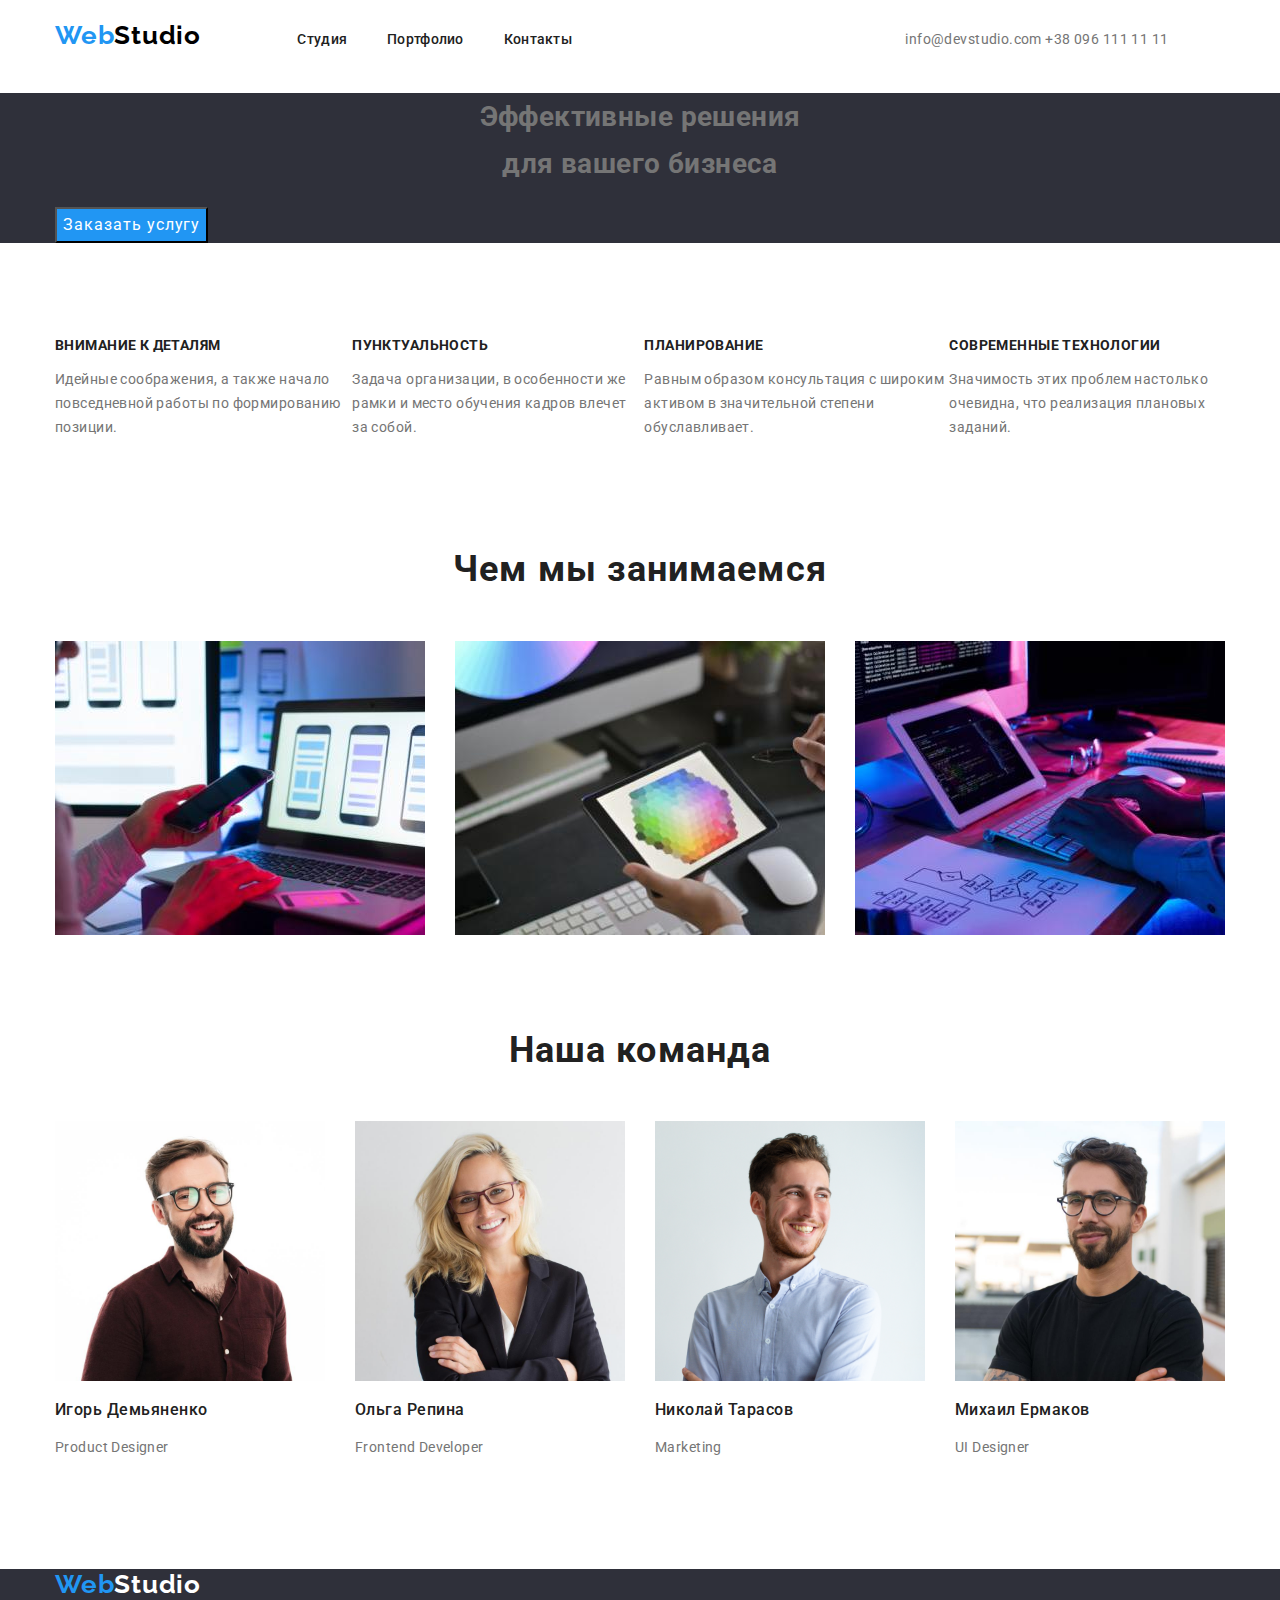
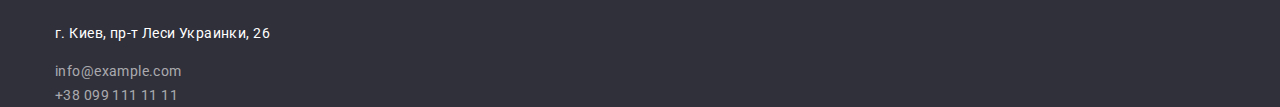
<file: index.html>
<!DOCTYPE html>
<html lang="en">
<head>
    <meta charset="UTF-8">
    <meta http-equiv="X-UA-Compatible" content="IE=edge">
    <meta name="viewport" content="width=device-width, initial-scale=1.0">
    <title>WebStudio</title>
    <link rel="preconnect" href="https://fonts.gstatic.com">
    <link href="https://fonts.googleapis.com/css2?family=Raleway:wght@700&family=Roboto:wght@400;500;700;900&display=swap" rel="stylesheet" rel="stylesheet">

    <link rel="stylesheet" href="https://cdnjs.cloudflare.com/ajax/libs/modern-normalize/1.0.0/modern-normalize.css">
    
    <link rel="stylesheet" href="./css/stayl.css">
</head>
<body class="body">
    <header  class="page-header">

        <div class="container">
            <nav>
                <h2  class="label-stayl menu logo label-position"><a class="link"href="./"> Web<span class="label-color">Studio</span></a></h2>
        
        
            <ul class="list menu link-item-nav ">
                <li class="menu-item"><a class="link"href="">Студия</a></li>
                <li class="menu-item"><a class="link"href="./portfolio.html">Портфолио</a></li>
                <li class="menu-mail"><a class="link"href="">Контакты</a></li>
               
            </ul>
                <a class="link list menu-item  "href="mailto:info@devstudio.com">info@devstudio.com</a>
                <a class="link list menu-item"href="tel:+38 096 111 11 11">+38 096 111 11 11</a>
               
            </nav> 
        </div>

    </header>
    <main>
        <section class="bg-color">
        <div class="container hero ">
                <h1 class="page-title">Эффективные решения <br> для вашего бизнеса</h1>
                <button class="btn-studio" type="button">Заказать услугу</button>
        </div>
        </section>

        <section>
            <div class="container position ">
                <ul class="list position-list">
                        <li >
                            <h3 class="studio-title-list" >Внимание к деталям</h3>
                            <p>Идейные соображения, а также начало повседневной работы по формированию позиции.</p>
                        </li>
                        <li>
                            <h3 class="studio-title-list ">Пунктуальность</h3>
                            <p>Задача организации, в особенности же рамки и место обучения кадров влечет за собой.</p>
                        </li>
                        <li>
                            <h3 class="studio-title-list ">Планирование</h3>
                            <p>Равным образом консультация с широким активом в значительной степени обуславливает.</p>
                        </li>
                        <li>
                            <h3 class="studio-title-list ">Современные технологии</h3>
                            <p>Значимость этих проблем настолько очевидна, что реализация плановых заданий.</p>
                        </li>
                </ul> 
            </div>
        </section>

        <section> 
            <div class="container">
                <h2 class="section-title">Чем мы занимаемся</h2>
                <ul class="list card-set">
                    <li class="item"><img src="./img/iphon.jpg" width="370" alt=""></li>
                    <li class="item"><img src="./img/ipod.jpg" width="370" alt=""></li>
                    <li class="item"><img src="./img/coding.jpg" width="370" alt=""></li>
                </ul>
            </div>
        </section>

        <section>
            <div class="container">
                <h2 class="section-title">Наша команда</h2>
                <ul class="list card-set team-position">
                    <li class="item">

                        <img src="./img/Игорь Демьяненко.jpg" width="270" alt="Игорь Демьяненко">
                        <h3 class="studio-title-hero card-heading">Игорь Демьяненко</h3>
                        <p>Product Designer</p>

                    </li>
                    <li class="item">
                        <img src="./img/Ольга Репина.jpg" width="270" alt="Ольга Репина">
                        <h3 class="studio-title-hero card-heading">Ольга Репина</h3>
                        <p>Frontend Developer</p>
                    </li>

                    <li class="item">
                        <img src="./img/Николай Тарасов.jpg" width="270" alt="Николай Тарасов">
                        <h3 class="studio-title-hero card-heading">Николай Тарасов</h3>
                        <p>Marketing</p>
                    </li>

                    <li class="item">
                        <img src="./img/Михаил Ермаков.jpg" width="270" alt="Михаил Ермаков">
                        <h3 class="studio-title-hero card-heading">Михаил Ермаков</h3>
                        <p>UI Designer</p>
                    </li>

                </ul>
        

            </div>

        </section>


    </main>
    <footer class="bg-color ">
      <div class="container">
    
            <h2 class="label-stayl  "><a class="link"href="./"> Web<span class="label-color-footer">Studio</span></a></h2>
            
                <address class="address">
                    
                <p class="address-label"> 
                    г. Киев, пр-т Леси Украинки, 26
                </p>
                    <a class="link-item-color"href="mailto:info@devstudio.com">info@example.com</a> <br>
                    <a class="link-item-color"href="tel:+38 096 111 11 11">+38 099 111 11 11</a>
            
                
    
            </address>
    
       </div>
      </footer>
  






</body>
</html>
</file>
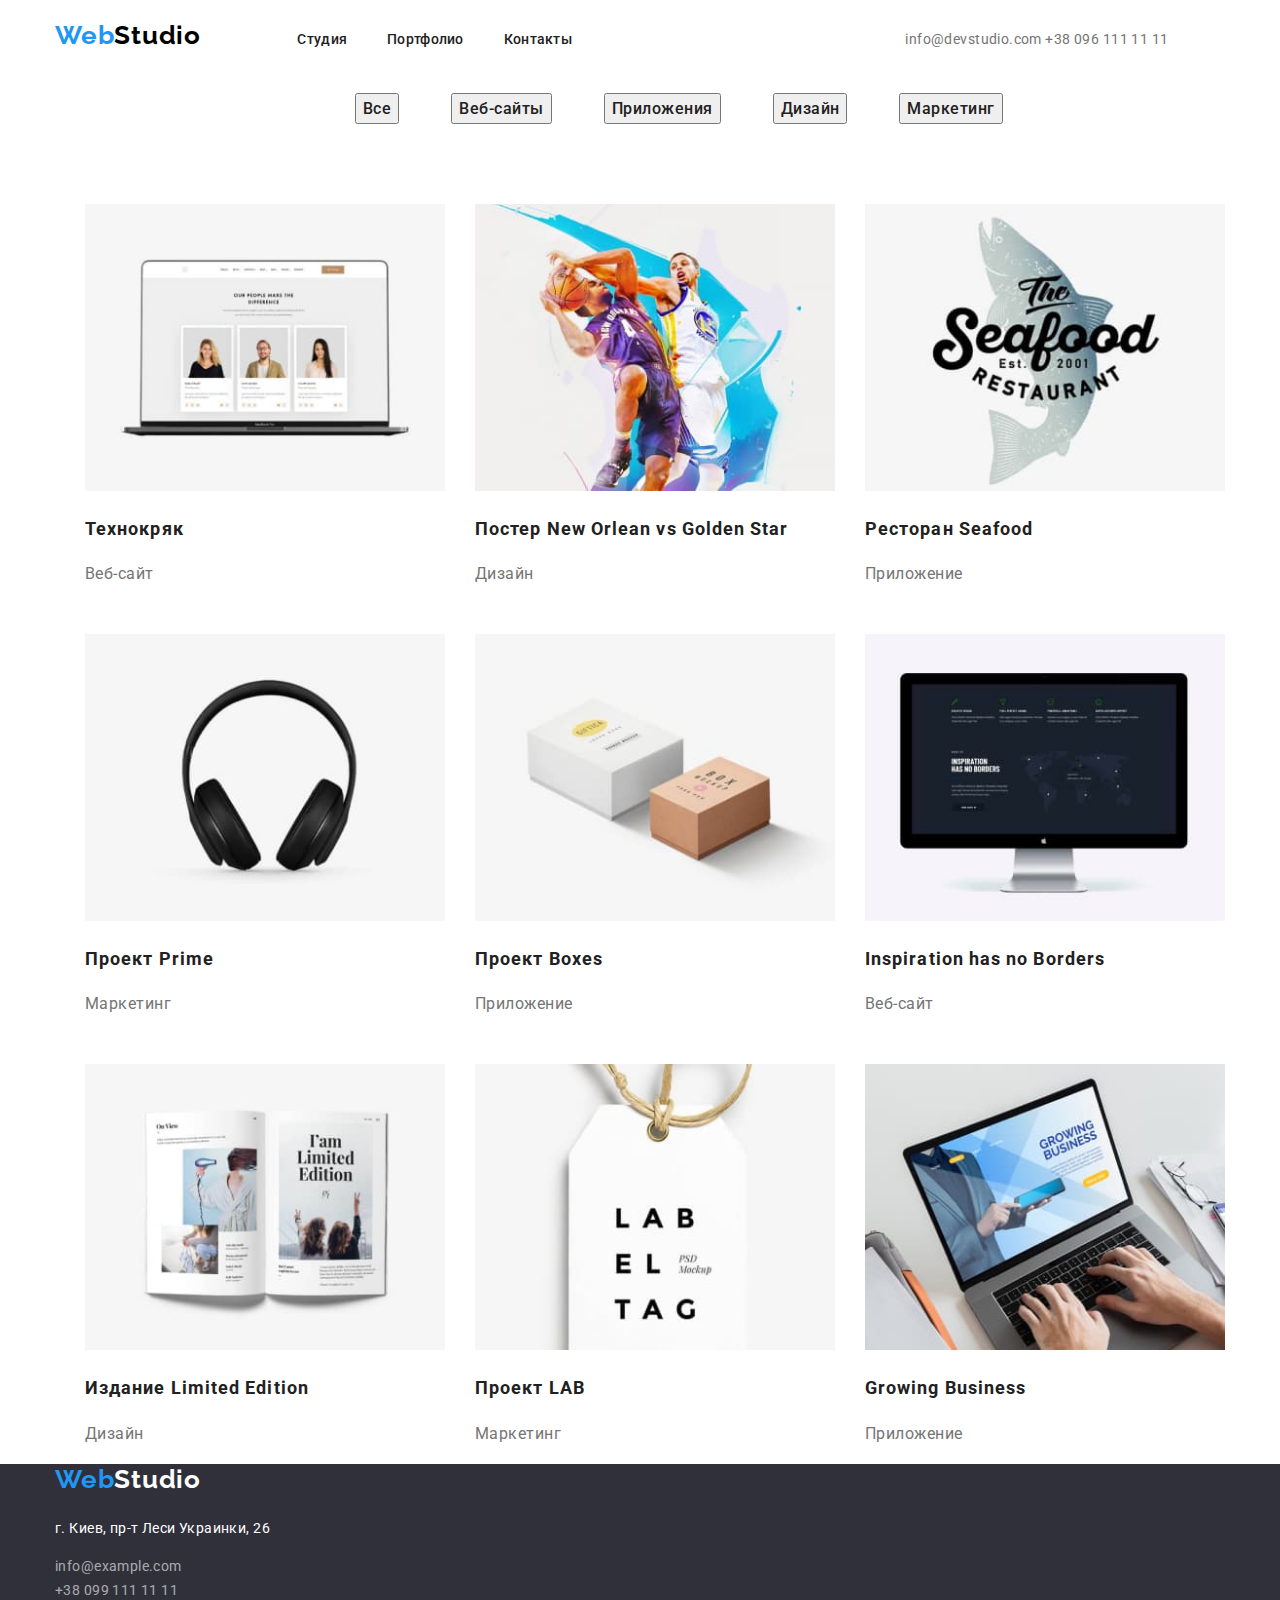
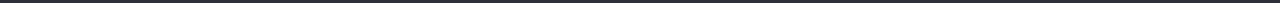
<file: portfolio.html>
<!DOCTYPE html>
<html lang="en">
<head>
    <meta charset="UTF-8">
    <meta http-equiv="X-UA-Compatible" content="IE=edge">
    <meta name="viewport" content="width=device-width, initial-scale=1.0">
    <title>Портфолио</title>
    <link rel="preconnect" href="https://fonts.gstatic.com">
    <link href="https://fonts.googleapis.com/css2?family=Raleway:wght@700&family=Roboto:wght@400;500;700;900&display=swap" rel="stylesheet" rel="stylesheet">

    <link rel="stylesheet" href="https://cdnjs.cloudflare.com/ajax/libs/modern-normalize/1.0.0/modern-normalize.css">
   
    <link rel="stylesheet" href="./css/stayl.css">
</head>
<body>
    <header  class="page-header">

        <div class="container ">
            <nav>
                <h2  class="label-stayl menu logo label-position"><a class="link"href="./"> Web<span class="label-color">Studio</span></a></h2>
        
        
            <ul class="list menu link-item-nav ">
                <li class="menu-item"><a class="link"href="./index.html">Студия</a></li>
                <li class="menu-item"><a class="link"href="">Портфолио</a></li>
                <li class="menu-mail"><a class="link"href="">Контакты</a></li>
               
            </ul>
                <a class="link list menu-item  "href="mailto:info@devstudio.com">info@devstudio.com</a>
                <a class="link list menu-item"href="tel:+38 096 111 11 11">+38 096 111 11 11</a>
               
            </nav> 
        </div>

    </header>
    <main>
        
        <section class="menu-portfolio-position">
            <div class="container ">
                <h1 class="visually-hidden ">Примеры работ</h1>
                <ul class="list menu-portfolio ">
                    <li class="menu-portfolio-item menu-portfolio-centr  "><button class="btn-portfolio" type="button">Все</button></li>
                    <li class="menu-portfolio-item"><button class="btn-portfolio" type="button">Веб-сайты</button></li>
                    <li class="menu-portfolio-item"><button class="btn-portfolio"type="button">Приложения</button></li>
                    <li class="menu-portfolio-item"><button class="btn-portfolio"type="button">Дизайн</button></li>
                    <li class="menu-portfolio-item"><button class="btn-portfolio"type="button">Маркетинг</button></li>

                </ul>
           </div>

           <div class="container ">
                <ul class="list card-set-portfolio ">
                    <li class="card-set-list">

                        <div>
                          <img src="./img-page2/Технокряк.jpg" width="370" alt="Ноутбук">
                        </div>

                        <div>
                            <h1 class="portfolio-title-list card-heading">Технокряк</h1>
                            <p class="title-label-portfolio card-text-portfolio ">Веб-сайт</p>
                       </div>
                    </li>
                    
                    <li class="card-set-list">
                            <div>
                            <img src="./img-page2/Постер New Orlean vs Golden Star.jpg" width="370"  alt="Постер с баскетболистами">
                            </div>

                        <div>
                            <h1 class="portfolio-title-list card-heading">Постер New Orlean vs Golden Star</h1>
                            <p class="title-label-portfolio card-text-portfolio">Дизайн</p>
                        </div>

                    </li>


                    <li class="card-set-list">
                        <div>
                         <img src="./img-page2/Ресторан Seafood.jpg" width="370"  alt="Эмблема ресторана">
                        </div>

                        <div>
                            <h1 class="portfolio-title-list card-heading">Ресторан Seafood</h1>
                            <p class="title-label-portfolio card-text-portfolio">Приложение</p>
                        </div>
                    </li>


                    <li class="card-set-list">
                        <div>
                         <img src="./img-page2/Проект Prime.jpg" width="370"  alt="Наушники">
                        </div>

                        <div>
                            <h1 class="portfolio-title-list card-heading">Проект Prime</h1>
                            <p class="title-label-portfolio card-text-portfolio">Маркетинг</p>
                       </div>
                    </li>

                    <li class="card-set-list">
                        <div>
                         <img src="./img-page2/Проект Boxes.jpg" width="370"  alt="Виды упаковок">
                        </div>

                        <div>
                            <h1 class="portfolio-title-list card-heading">Проект Boxes</h1>
                            <p class="title-label-portfolio card-text-portfolio">Приложение</p>
                        </div>
                    </li>

                    <li class="card-set-list">
                        <div>
                         <img src="./img-page2/Inspiration has no Borders.jpg" width="370"  alt="Компьютер">
                        </div>

                        <div>
                            <h1 class="portfolio-title-list card-heading">Inspiration has no Borders</h1>
                            <p class="title-label-portfolio card-text-portfolio">Веб-сайт</p>
                        </div>
                    </li>


                    <li class="card-set-list">
                        <div>
                         <img src="./img-page2/Издание Limited Edition.jpg" width="370"  alt="Открытая книга">
                        </div>

                        <div>
                            <h1 class="portfolio-title-list card-heading">Издание Limited Edition</h1>
                            <p class="title-label-portfolio card-text-portfolio">Дизайн</p>
                       </div>
                    </li>

                    <li class="card-set-list">
                        <div>
                         <img src="./img-page2/Проект LAB.jpg" width="370"  alt="Лейбл">
                        </div> 

                        <div>
                            <h1 class="portfolio-title-list card-heading ">Проект LAB</h1>
                            <p class="title-label-portfolio card-text-portfolio">Маркетинг</p>
                        </div>
                    </li>

                    <li class="card-set-list">
                        <div>
                         <img src="./img-page2/Growing Business.jpg" width="370"  alt="Руки на клавиатуре">
                        </div>

                        <div>
                            <h1 class="portfolio-title-list card-heading">Growing Business</h1>
                            <p class="title-label-portfolio card-text-portfolio ">Приложение</p>
                        </div>

                    </li>
                    
                </ul>
           </div>

        </section>

    </main>


    <footer class="bg-color ">
        <div class="container">
      
              <h2 class="label-stayl  "><a class="link"href="./"> Web<span class="label-color-footer">Studio</span></a></h2>
              
                  <address class="address">
                      
                  <p class="address-label"> 
                      г. Киев, пр-т Леси Украинки, 26
                  </p>
                      <a class="link-item-color"href="mailto:info@devstudio.com">info@example.com</a> <br>
                      <a class="link-item-color"href="tel:+38 096 111 11 11">+38 099 111 11 11</a>
              
                  
      
              </address>
      
         </div>
        </footer>




    
</body>
</html>
</file>
<file: css/stayl.css>
:root {

    --main-text-cl: #212121;
    --title-cl: #757575;
    --accent-cl: #2196F3;
    --bk-round-cl: #2F303A;
    --tittle-color: #E5E5E5;
    --main-fon: #F5F4FA;
    --shrift-color: #FFFFFF;

    --title-font: "Roboto", sans-serif;
    --label-font: "Raleway", sans-serif;

}
html {
    box-sizing: border-box;
}
*,
*::before,
*::after {
    box-sizing: inherit;
}
/*font-family: 'Raleway', sans-serif;
font-family: 'Roboto', sans-serif;*/  

html{
    box-sizing: border-box;
}
*,
*::before,
*::after{
    box-sizing: inherit;
}

body{

    font-family: var(--title-font) ;
    font-size: 14px;
    line-height: 1.71;
    letter-spacing: 0.03em;
    color: var(--title-cl);
    
}

img{
    display: block;
    max-width: 100%;
    height: auto;
}
h1,
h2,
h3,
h4,
p {
    margin-top: 0;
}
.container {
    width: 1200px;
    padding-left: 15px;
    padding-right: 15px;
    margin-left: auto;
    margin-right: auto;

}

.bg-color {
    background-color: var(--bk-round-cl);

}
.position{
    margin-top: 95px;
    margin-bottom: 10px;
   
}
.position-list{
    display: flex;
}
.hero{
    text-align: center;
}
/*porfolio*/
.visually-hidden {
    position: absolute !important;
    clip: rect(1px 1px 1px 1px);
    clip: rect(1px, 1px, 1px, 1px);
    padding: 0 !important;
    border: 0 !important;
    height: 1px !important;
    width: 1px !important;
    overflow: hidden;
  }

.btn-studio {

    font-family: var(--title-font);
    font-size: 16px;
    line-height: 1.87;
    display: flex;
    align-items: center;
    text-align: center;
    letter-spacing: 0.06em;
    color: var(--shrift-color);
    background-color: var(--accent-cl);
    cursor: pointer;
    align-items: center;
    text-align: center;
}
.btn-studio:hover,
.btn-studio:focus{
    background-color: var(--accent-cl);
    color: var(--shrift-color);
}
.btn-portfolio {
    font-family: var(--title-font);
    font-weight: 500;
    font-size: 16px;
    line-height: 1.62;
    text-align: center;
    letter-spacing: 0.03em;
    cursor: pointer;
    color: var(--main-text-cl);

}
/*headder*/
.page-header{
    display: flex;
    align-items: center;
    padding-bottom: 20px;
    padding-top: 20px;
}

.menu-portfolio{
    display: flex;
    
}

.menu-portfolio-centr{
    margin-left: 300px;
    margin-bottom: 50px;
}
.card-text-portfolio{
    margin-top: 4px;
}
.card-heading{
    margin-top: 20px;
}
.card-set-portfolio{
    padding: 0;
    margin: 0;
    list-style: none;

    display: flex;
    flex-wrap: wrap;
    margin-left: -30px;
    margin-top: -30px;

}
.card-set-list{
    flex-basis: calc(100% / 3  - 30px);
    margin-left: 30px;
    margin-top: 30px;
}
.menu-portfolio-item{
    margin-right: 52px;
}

.menu-portfolio-position{
    margin-right: auto;
    margin-left: auto;
}
.menu{
    display: inline-flex;
}
.menu-mail {
    margin-right: 330px;
}

.menu-item{
    margin-right: 40px;

}
.menu-item:not(:last-child)
.logo{
    margin-right: 95px;
}
.label-stayl {

    font-family: var(--label-font);
    font-weight: bold;
    font-size: 26px;
    line-height: 31px;
    letter-spacing: 0.03em;
    color: var(--accent-cl);
}
.label-position{
    margin-right: 93px;
}
.label-color {
    color: black;
}
.label-color-footer {
    color: var(--shrift-color);
}
.link {
    color: inherit;
    text-decoration: none;

}

.link-item-nav{
    font-family: Roboto;
    font-style: normal;
    font-weight: 500;
    font-size: 14px;
    line-height: 1.14;
    letter-spacing: 0.02em;
    color: var(--main-text-cl);
    list-style: none;
}

.link:hover,
.link:focus {
    color: var(--accent-cl);
}

.list {
    margin: 0;
    padding-left: 0;
    list-style: none;
}

.address {

    font-style: inherit;
}

.page-title .conteiner {

    font-family: var(--title-font);
    font-weight: 900;
    font-size: 44px;
    line-height: 1.36;
    text-align: center;
    letter-spacing: 0.06em;
    text-transform: uppercase;
    color: var(--shrift-color);
}


.section-title {

    font-family: var(--title-font);
    font-weight: bold;
    font-size: 36px;
    line-height: 1.16;
    text-align: center;
    letter-spacing: 0.03em;
    color: var(--main-text-cl);
    margin-bottom: 50px;
    margin-top: 95px;
}
/*Наши качества*/
.container-list{
    width: 1200;



}

.studio-title-list {
    font-family: var(--title-font);
    font-size: 14px;
    line-height: 1.14;
    letter-spacing: 0.03em;
    text-transform: uppercase;
    color: var(--main-text-cl);
    
}

.studio-title-hero {
    font-family: var(--title-font);
    font-weight: 500;
    font-size: 16px;
    line-height: 1.18;
    letter-spacing: 0.03em;
    color: var(--main-text-cl);
}

.title-label-hero {
    font-family: var(--title-font);
    font-size: 16px;
    line-height: 1.18;
    letter-spacing: 0.03em;
    color: var(--title-cl);


}
.item{
    margin-left: 30px;
    margin-top: 30px;
}

.card-set{
    display: flex;
    flex-wrap: wrap;
    margin-left: -30px;
    margin-top: -30px;

}
.team-position{
    margin-bottom: 95px;
}
.portfolio-title-list {
    
    font-family: var(--title-font);
    font-size: 18px;
    line-height: 2;
    letter-spacing: 0.06em;
    color: var(--main-text-cl);

}

.title-label-portfolio {

    font-family: var(--title-font);
    font-size: 16px;
    line-height: 1.87;
    letter-spacing: 0.03em;
    color: var(--title-cl);

}

.link-item-color{
    
    text-decoration: none;
    color: rgba(255, 255, 255, 0.6);
}
.address-label {
    font-family: var(--title-font);
    font-size: 14px;
    line-height: 1.71;
    letter-spacing: 0.03em;
    color: var(--shrift-color);
    }
</file>
